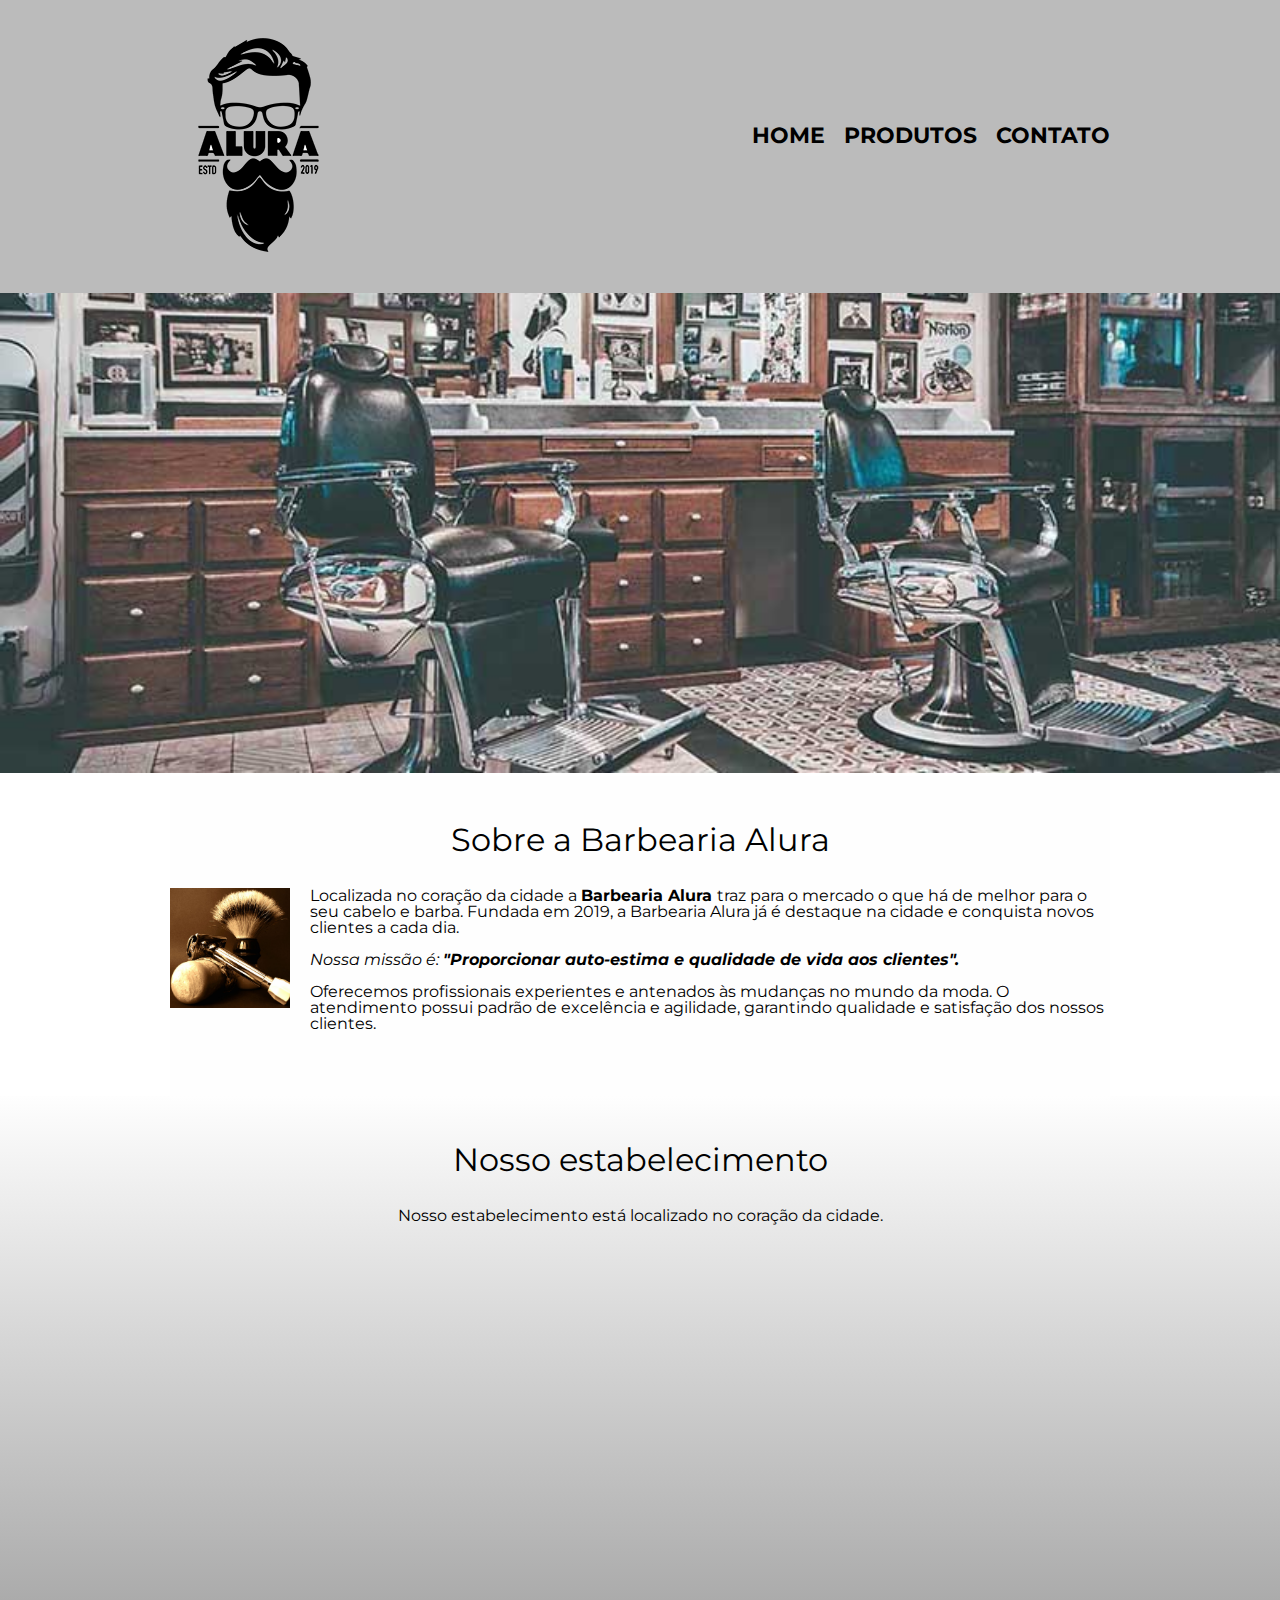
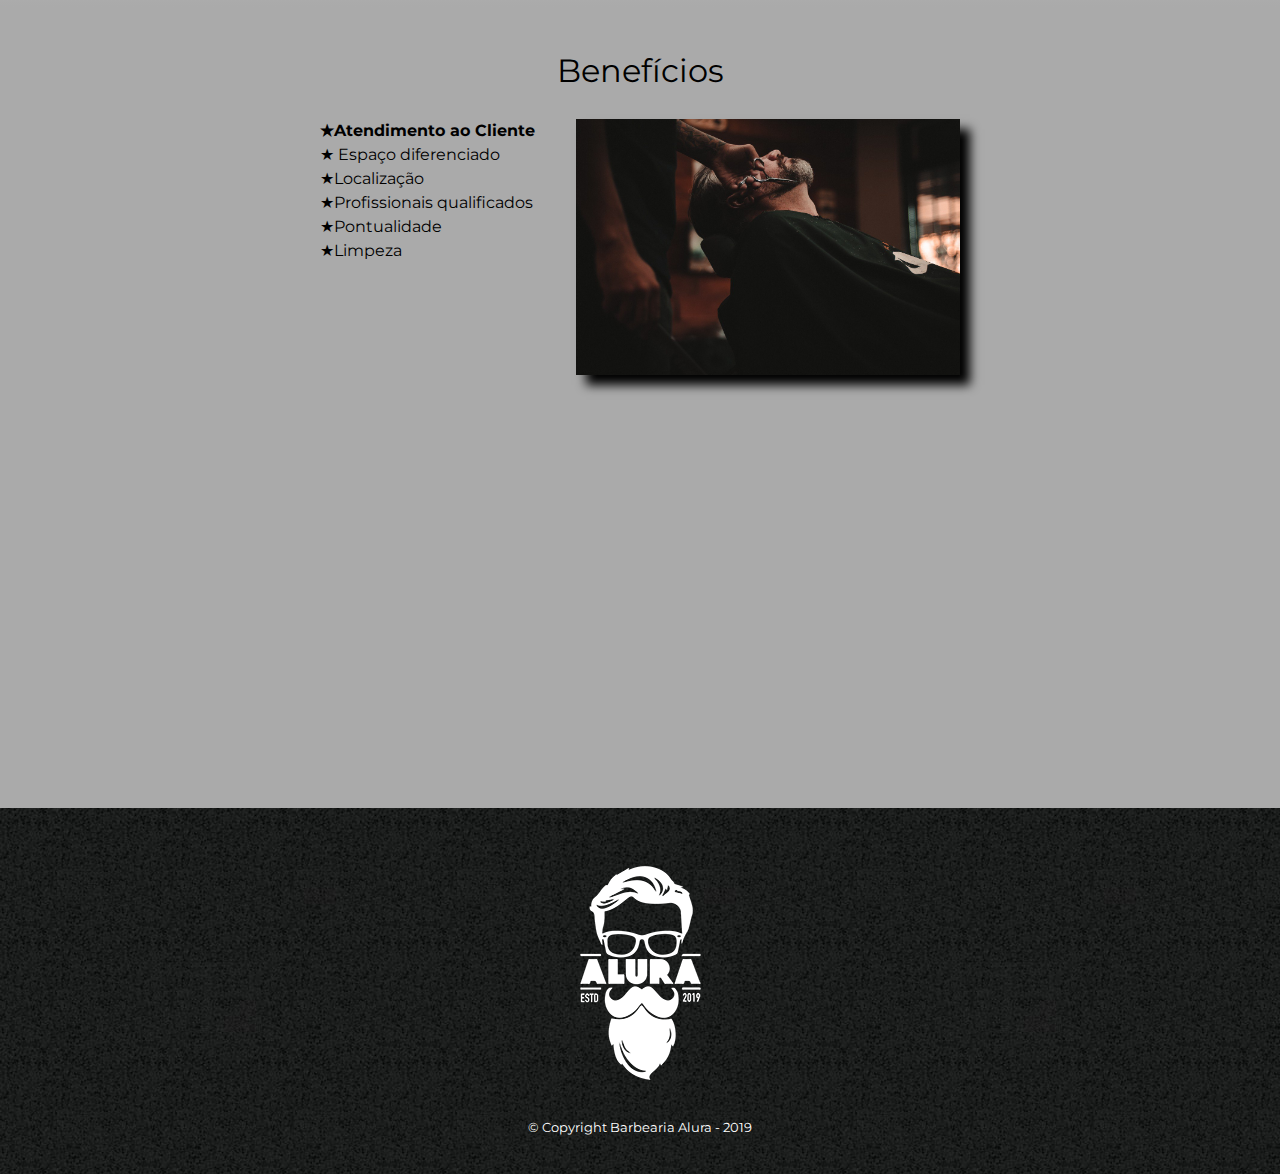
<file: index.html>
<!DOCTYPE html>
<html lang="pt-br">
	<head>
		<meta charset="UTF-8">
		<meta name="viewport" content="width=device-width">
		<title>Barbearia Alura</title>
		<link rel="stylesheet" href="reset.css">
		<link rel="stylesheet" href="style.css">
		<link href="https://fonts.googleapis.com/css?family=Montserrat&display=swap" rel="stylesheet">
	</head>

	<body>
		<header>
			<div class="caixa">
			<h1><img src="logo.png"></h1>
				<nav>
					<ul>
						<li><a href="index.html">Home</a></li>
						<li><a href="produtos.html">Produtos</a></li>
						<li><a href="contato.html">Contato</a></li>
					</ul>				
				</nav>
			</div>
		</header>

		<img class="banner" src="banner.jpg">

		<main>
			
			<section class="principal">
				<h2 class="titulo-principal">Sobre a Barbearia Alura</h2>

				<img class="utensilios" src="utensilios.jpg" alt="Utensilios de um barbeiro">

				<p>Localizada no coração da cidade a <strong>Barbearia Alura </strong> traz para o mercado o que há de melhor para o seu cabelo e barba. Fundada em 2019, a Barbearia Alura já é destaque na cidade e conquista novos clientes a cada dia.</p>

				<p id = "missao"><em>Nossa missão é: <strong>"Proporcionar auto-estima e qualidade de vida aos clientes".</strong></em></p>

				<p>Oferecemos profissionais experientes e antenados às mudanças no mundo da moda. O atendimento possui padrão de excelência e agilidade, garantindo qualidade e satisfação dos nossos clientes.</p>	
			</section>

			<section class="mapa">
				<h3 class="titulo-principal">Nosso estabelecimento</h3>
				<p>Nosso estabelecimento está localizado no coração da cidade.</p>

				<div class="mapa-conteudo">
					<iframe src="https://www.google.com/maps/embed?pb=!1m18!1m12!1m3!1d58513.70489917665!2d-46.71763476874999!3d-23.5646162!2m3!1f0!2f0!3f0!3m2!1i1024!2i768!4f13.1!3m3!1m2!1s0x94ce5a2b2ed7f3a1%3A0xab35da2f5ca62674!2sCaelum%20-%20Escola%20de%20Tecnologia!5e0!3m2!1spt-BR!2sbr!4v1651681563382!5m2!1spt-BR!2sbr" width="100%" height="300" style="border:0;" allowfullscreen="" loading="lazy" referrerpolicy="no-referrer-when-downgrade"></iframe>
			</div>
			</section>

			<section class="beneficios">
				<h3 class="titulo-principal">Benefícios</h3>

				<div class="conteudo-beneficios">
					<ul class="lista-beneficios">
						<li class="itens">Atendimento ao Cliente</li>
						<li class="itens"> Espaço diferenciado</li>
						<li class="itens">Localização</li>
						<li class="itens">Profissionais qualificados</li>
						<li class="itens">Pontualidade</li>
						<li class="itens">Limpeza</li>
					</ul><img src="beneficios.jpg" class="imagem-beneficios">

				<div class="video">
					<iframe width="100%" height="315" src="https://www.youtube.com/embed/wcVVXUV0YUY" title="YouTube video player" frameborder="0" allow="accelerometer; autoplay; clipboard-write; encrypted-media; gyroscope; picture-in-picture" allowfullscreen></iframe>
				</div>
			</section>
		</main>

		<footer>
			<img src="logo-branco.png">
			<p class="copyright"> &copy; Copyright Barbearia Alura - 2019</p>
		</footer>
	</body>

</html>
</file>
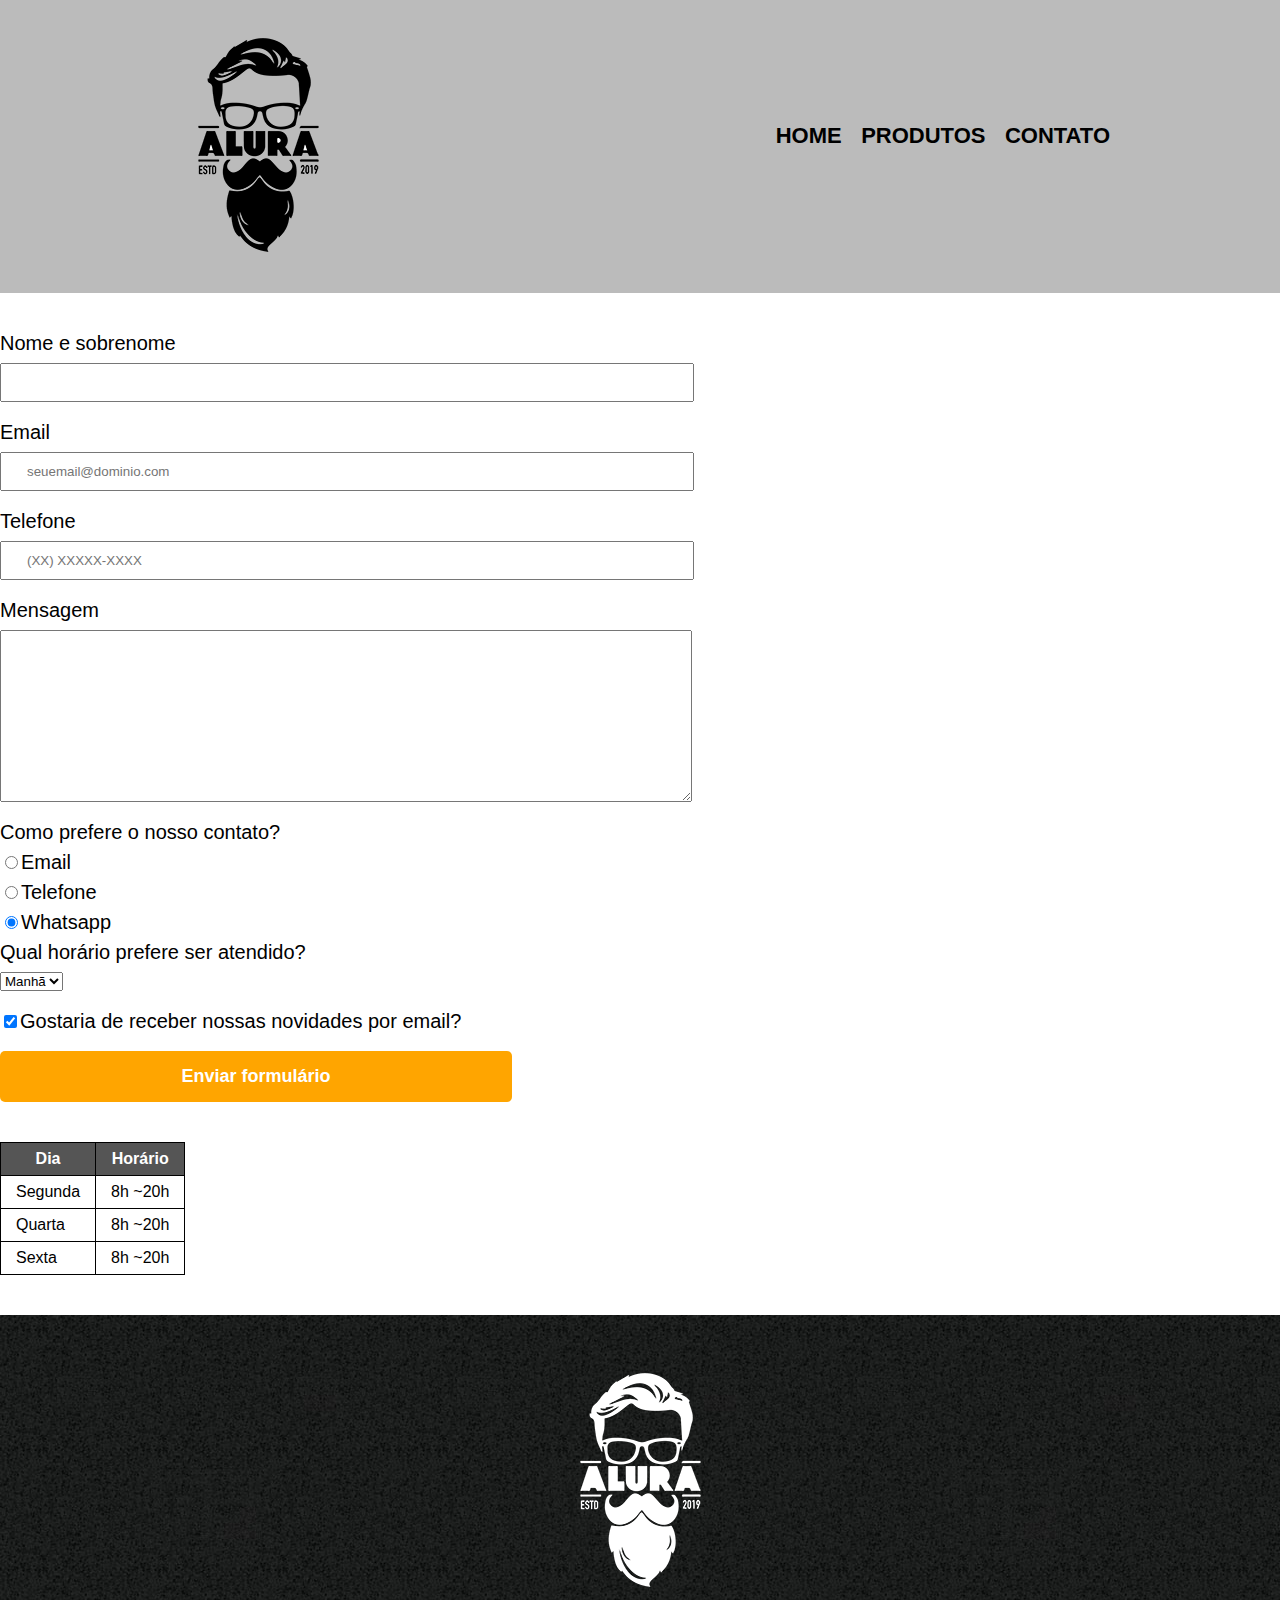
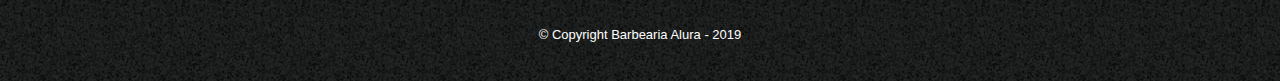
<file: contato.html>
<!DOCTYPE html>
<html lang="pt-br">
<html>
	<head>
		<meta charset= "UTF-8">
		<title>Contato - Barbearia Alura</title>

		<link rel="stylesheet" href="reset.css">
		<link rel="stylesheet" href="style.css">
	</head>
	<body>
		<header>
			<div class="caixa">
			<h1><img src="logo.png" alt="Logo da Barbearia Alura"></h1>
				<nav>
					<ul>
						<li><a href="index.html">Home</a></li>
						<li><a href="produtos.html">Produtos</a></li>
						<li><a href="contato.html">Contato</a></li>
					</ul>				
				</nav>
			</div>
		</header>

		<main>
			<form>
				<label for="nomesobrenome">Nome e sobrenome</label>
				<input type="text" id="nomesobrenome" class="input-padrao" required>

				<label for="email">Email</label>
				<input type="email" id="email" class="input-padrao" required placeholder="seuemail@dominio.com">

				<label for="telefone">Telefone</label>
				<input type="tel" id="telefone" class="input-padrao" required placeholder="(XX) XXXXX-XXXX">

				<label for="mensagem">Mensagem</label>
				<textarea cols="70" rows="10" id="mensagem"class="input-padrao" required></textarea>

				<fieldset>
					<legend>Como prefere o nosso contato?</fieldset>
					
					<label for="radio-email"><input type="radio" name="contato" value="email" id="radio-email">Email</label>

					<label for="radio-telefone"><input type="radio" name="contato" value="telefone" id="radio-telefone">Telefone</label>
					
					<label for="radio-whatsapp"><input type="radio" name="contato" value="whatsapp" id="radio-whatsapp" checked>Whatsapp</label>
				</fieldset>

				<fieldset>
				<legend>Qual horário prefere ser atendido?</legend>
					<select>
						<option>Manhã</option>
						<option>Tarde</option>
						<option>Noite</option>
					</select>
				</fieldset>

				<label class="checkbox"><input type="checkbox" name="" checked>Gostaria de receber nossas novidades por email?</label>
				<input class="enviar" type="submit" value="Enviar formulário">
			</form>
			<table>
				<thead>
					<tr>
						<th>Dia</td>
						<th>Horário</td>
					</tr>
				</thead>
				<tbody>
					<tr>
						<td>Segunda</td>
						<td>8h ~20h</td>
					</tr>
					<tr>
						<td>Quarta</td>
						<td>8h ~20h</td>
					</tr>
					<tr>
						<td>Sexta</td>
						<td>8h ~20h</td>
					</tr>
				</tbody>
			</table>
		</main>

		<footer>
			<img src="logo-branco.png" alt="Logo da Barbearia Alura">
			<p class="copyright"> &copy; Copyright Barbearia Alura - 2019</p>
		</footer>
	</body>
</html>
</file>
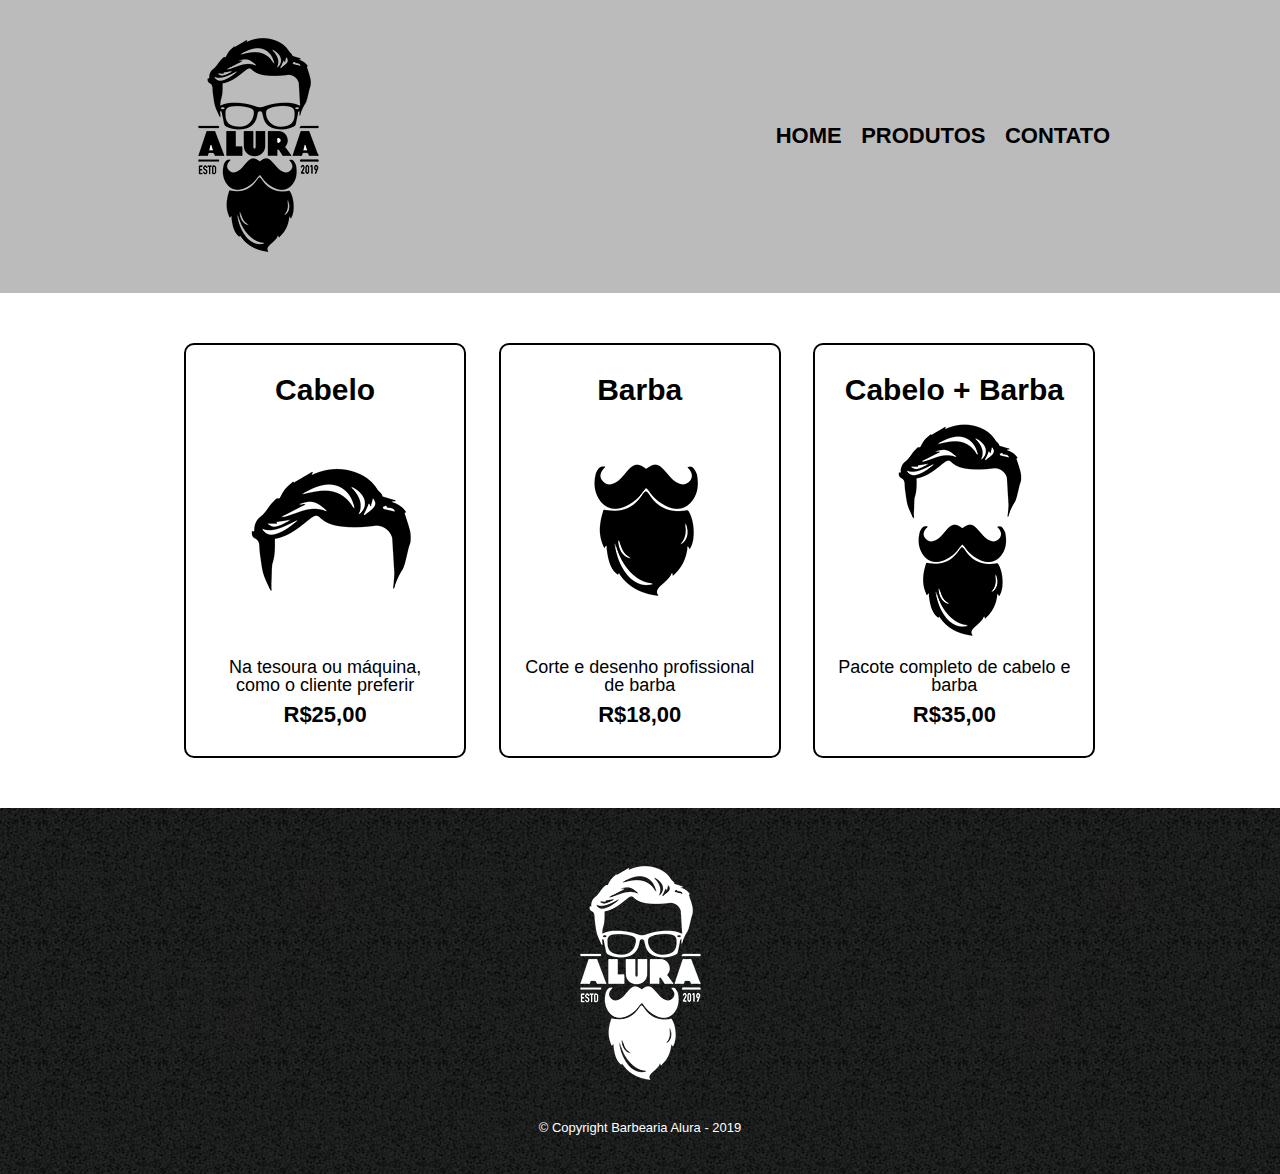
<file: produtos.html>
<!DOCTYPE html>
<html>
	<head>
		<meta charset= "UTF-8">
		<title>Produtos - Barbearia Alura</title>

		<link rel="stylesheet" href="reset.css">
		<link rel="stylesheet" href="style.css">
	</head>
	<body>
		<header>
			<div class="caixa">
			<h1><img src="logo.png"></h1>
				<nav>
					<ul>
						<li><a href="index.html">Home</a></li>
						<li><a href="produtos.html">Produtos</a></li>
						<li><a href="contato.html">Contato</a></li>
					</ul>				
				</nav>
			</div>
		</header>

		<main>
			<ul class="produtos">
				<li>
					<h2>Cabelo</h2>
					<img src="cabelo.jpg">
					<p class="produto-descricao">Na tesoura ou máquina, como o cliente preferir</p>
					<p class="produto-preco">R$25,00</p>
				</li>
				<li>
					<h2>Barba</h2>
					<img src="barba.jpg">
					<p class="produto-descricao">Corte e desenho profissional de barba</p>
					<p class="produto-preco">R$18,00</p>
				</li>
				<li>
					<h2>Cabelo + Barba</h2>
					<img src="cabelo+barba.jpg">
					<p class="produto-descricao">Pacote completo de cabelo e barba</p>
					<p class="produto-preco">R$35,00</p>
				</li>
			</ul>
		</main>	

		<footer>
			<img src="logo-branco.png">
			<p class="copyright"> &copy; Copyright Barbearia Alura - 2019</p>
		</footer>
	</body>
</html>
</file>
<file: style.css>
body {
    font-family: 'Montserrat', sans-serif;
}

header{
	background: #BBBBBB;
	padding: 20px 0;
}

.caixa{
	position: relative;
	width: 940px;
	margin: 0 auto;
}

nav{
	position: absolute;
	top: 105px;
	right: 0;
}
nav li{
	display: inline;
	margin: 0 0 0 15px;
}

nav a{
	text-transform: uppercase;
	color: #000000;
	font-weight: bold;
	font-size: 22px;
	text-decoration: none;
}

nav a:hover{
	color: #C78C19;
	text-decoration: underline;
}

.produtos{
	width: 940px;
	margin: 0 auto;
	padding: 50px 0;

}

.produtos li{
	display: inline-block;
	text-align: center;
	width: 30%;
	vertical-align: top;
	margin: 0 1.5%;
	padding: 30px 20px;
	box-sizing: border-box;
	border: 2px solid #000000;
	border-radius: 10px;
}

.produtos li:hover{
	border-color: #C78C19;
}

.produtos li:active{
	border-color: #088C19;
}

.produtos li:hover h2{
	font-size: 34px;
}

.produtos h2{
	font-size: 30px;
	font-weight: bold;
}

.produto-preco{
	font-size: 22px;
	font-weight: bold;
	margin-top: 10px;
}

.produto-descricao{
	font-size: 18px;
}

footer{
	text-align: center;
	background: url(bg.jpg);
	padding: 40px 0;
}

.copyright{
	color: #FFFFFF;
	font-size: 13px;
	margin-top: 20px;
}

main {

}

form {
	margin: 40px 0;
}

form label , form legend {
	display: block;
	font-size: 20px;
	margin: 0 0 10px;
}

.input-padrao {
	display: block;
	margin: 0 0 20px;
	padding: 10px 25px;
	width: 50%;
}

.checkbox {
	margin: 20px 0;
}

.enviar {
	width: 40%;
	padding: 15px 0;
	background: orange;
	color:  white;
	font-weight: bold;
	font-size: 18px;
	border: none;
	border-radius: 5px;
	transition: 0.5s all;
	cursor: pointer;
}
.enviar:hover {
	background: darkorange;
	transform: scale(1.2);
}

table {
	margin: 20px 0 40px;
}

thead {
	background: #555555;
	color: white;
	font-weight: bold;
}

td, th {
	border: 1px solid #000000;
	padding: 8px 15px;
}

/* CSS da página inicial*/
.banner {
	width: 100%;
}

.titulo-principal {
	text-align: center;
	font-size: 2em;
	margin: 0 0 1em;
	clear: left;
	text-shadow: ;
}

.principal {
	padding: 3em 0;
	background: #FEFEFE;
	width: 940px;
	margin: 0 auto;
}

.principal p{
	margin: 0 0 1em;
}

.principal strong {
	font-weight: bold;
}

.principal em {
	font-style: italic;
}

.utensilios {
	width: 120px;
	float: left;
	margin: 0 20px 20px 0;
}

.mapa {
	padding: 3em 0;
	background: linear-gradient(#FEFEFE,#AAAAAA);
}

.mapa-conteudo {
	width: 940px;
	margin: 0 auto;
}

.mapa p {
	margin: 0 0 2em;
	text-align: center;
}

.beneficios{
	padding: 3em 0;
	background: #AAAAAA;
}

.conteudo-beneficios {
	width: 640px;
	margin: 0 auto;
}

.lista-beneficios {
	width: 40%;
	display: inline-block;
	vertical-align: top;
}

.itens{
	line-height: 1.5;
}

.itens:first-child {
	font-weight: bold;
}

.itens:before{
	content: "★"; 
}

.imagem-beneficios {
	width: 60%;
	opacity: 1;
	transition: 400ms;
	box-shadow: 10px 10px 10px 0 #000000;
}

.imagem-beneficios:hover {
	opacity: 0.5;
}
.video {
	width: 560px;
	margin: 2em auto;
}

@media screen and (max-width:  480px){
	.caixa, .principal, .conteudo-beneficios, .mapa-conteudo, .video{
		width: auto;
	}
	h1 {
		text-align: center;
	}
	nav {
		position: static;
	}
	.lista-beneficios, .imagem-beneficios {
		width: 100%;
	}
}
</file>
